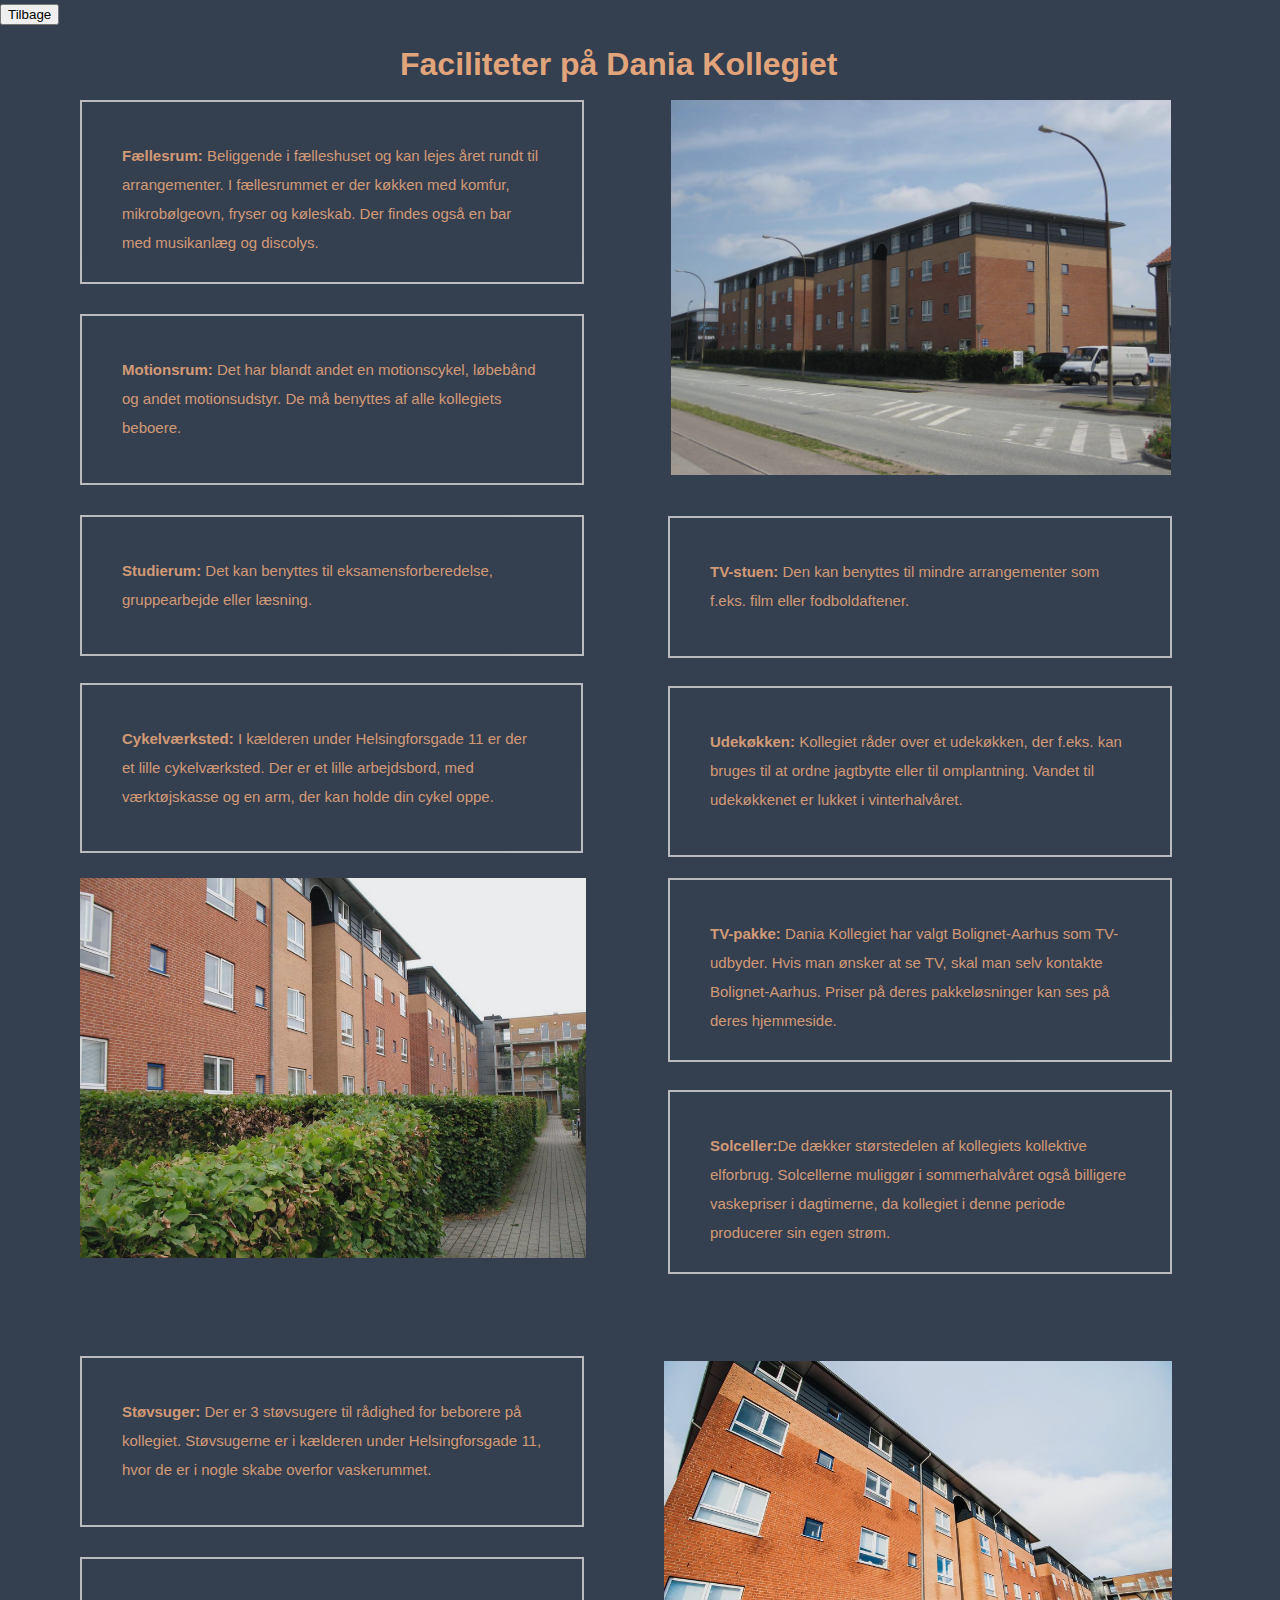
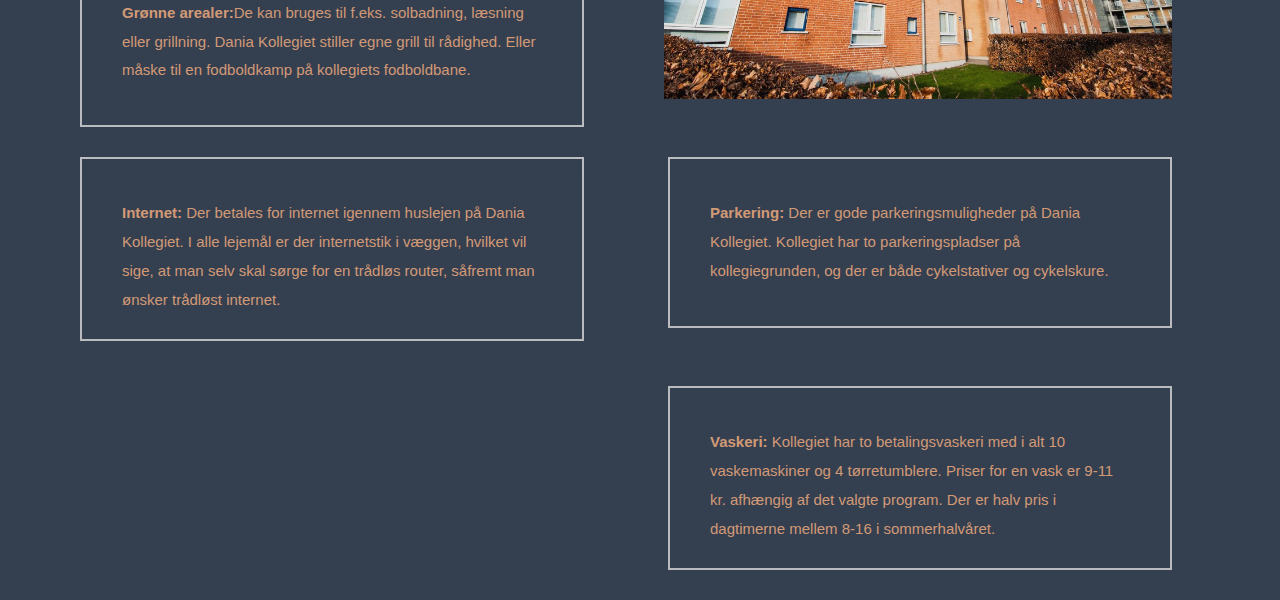
<file: UX:UI/faciliteter.html>
<!DOCTYPE html>
<html lang="en">
<head>
    <meta charset="UTF-8">
    <meta http-equiv="X-UA-Compatible" content="IE=edge">
    <meta name="viewport" content="width=device-width, initial-scale=1.0">
    <link rel="stylesheet" href="css/faciliteter.css">
    <title>Faciliteter</title>
</head>
<body>
    <form class="knap">
        <input type="button" value="Tilbage" onclick="history.go(-1)"></form>

 <div class="baggrund"> 
<h1 class="overskrift">Faciliteter på Dania Kollegiet</h1>

<img class="billede1" src="img/Dania2012.jpg">

<p class="underoverskrift"><b>Fællesrum:</b> Beliggende i fælleshuset og kan lejes året rundt til arrangementer. I fællesrummet er der køkken med komfur, mikrobølgeovn, fryser og køleskab. 
Der findes også en bar med musikanlæg og discolys.</p>

<p class="underoverskrift"><b>Motionsrum:</b> Det har blandt andet en motionscykel, løbebånd og andet motionsudstyr. De må benyttes af alle
    kollegiets beboere. 
</p>

<p class="underoverskrift"><b>Studierum:</b> Det kan benyttes til eksamensforberedelse, gruppearbejde eller læsning.</p>

<div class="overskrift4">
<p class="underoverskrift"><b>TV-stuen:</b> Den kan benyttes til mindre arrangementer som f.eks. film eller fodboldaftener.</p>
</div>

<div class="overskrift5">
<p class="underoverskrift"><b>Cykelværksted:</b> I kælderen under Helsingforsgade 11 er der et lille cykelværksted. Der er et lille arbejdsbord, 
    med værktøjskasse og en arm, der kan holde din cykel oppe.
</p></div>

<img class="billede2" src="img/dania_facili.jpg">


<div class="overskrift6">
<p class="underoverskrift"><b>Støvsuger:</b> Der er 3 støvsugere til rådighed for beborere på kollegiet. Støvsugerne er i kælderen under Helsingforsgade 11, 
    hvor de er i nogle skabe overfor vaskerummet.
</p></div>

<p class="underoverskrift"><b>Grønne arealer:</b>De kan bruges til f.eks. solbadning, læsning eller grillning. Dania Kollegiet stiller egne grill til rådighed.
    Eller måske til en fodboldkamp på kollegiets fodboldbane. 
</p>


<p class="underoverskrift"><b>Internet:</b> Der betales for internet igennem huslejen på Dania Kollegiet.
    I alle lejemål er der internetstik i væggen, hvilket vil sige, at man selv skal sørge for en trådløs router, såfremt
    man ønsker trådløst internet. 
</p>

<div class="overskrift1">
<p class="underoverskrift"><b>TV-pakke:</b> Dania Kollegiet har valgt Bolignet-Aarhus som TV-udbyder. Hvis man ønsker at se TV, skal man selv kontakte Bolignet-Aarhus.
    Priser på deres pakkeløsninger kan ses på deres hjemmeside.
</p></div>

<div class="overskrift8">
<p class="underoverskrift"><b>Vaskeri:</b> Kollegiet har to betalingsvaskeri med i alt 10 vaskemaskiner og 4 tørretumblere. Priser for en vask 
 er 9-11 kr. afhængig af det valgte program. Der er halv pris i dagtimerne mellem 8-16 i sommerhalvåret.
</p></div>

<img class="billede3" src="img/dania.jpg">

<div class="overskrift2">
<p class="underoverskrift"><b>Solceller:</b>De dækker størstedelen af kollegiets kollektive elforbrug. Solcellerne
    muliggør i sommerhalvåret også billigere vaskepriser i dagtimerne, da kollegiet i denne periode producerer sin egen strøm. 
</p></div>

<div class="overskrift7">
<p class="underoverskrift"><b>Parkering:</b> Der er gode parkeringsmuligheder på Dania Kollegiet. Kollegiet har to parkeringspladser på kollegiegrunden, og der er 
    både cykelstativer og cykelskure. 
</p></div>

<div class="overskrift3">
<p class="underoverskrift"><b>Udekøkken:</b> Kollegiet råder over et udekøkken, der f.eks. kan bruges til at ordne jagtbytte eller til omplantning. Vandet
    til udekøkkenet er lukket i vinterhalvåret. 
</p></div>
</div>





</body>
</html>
</file>
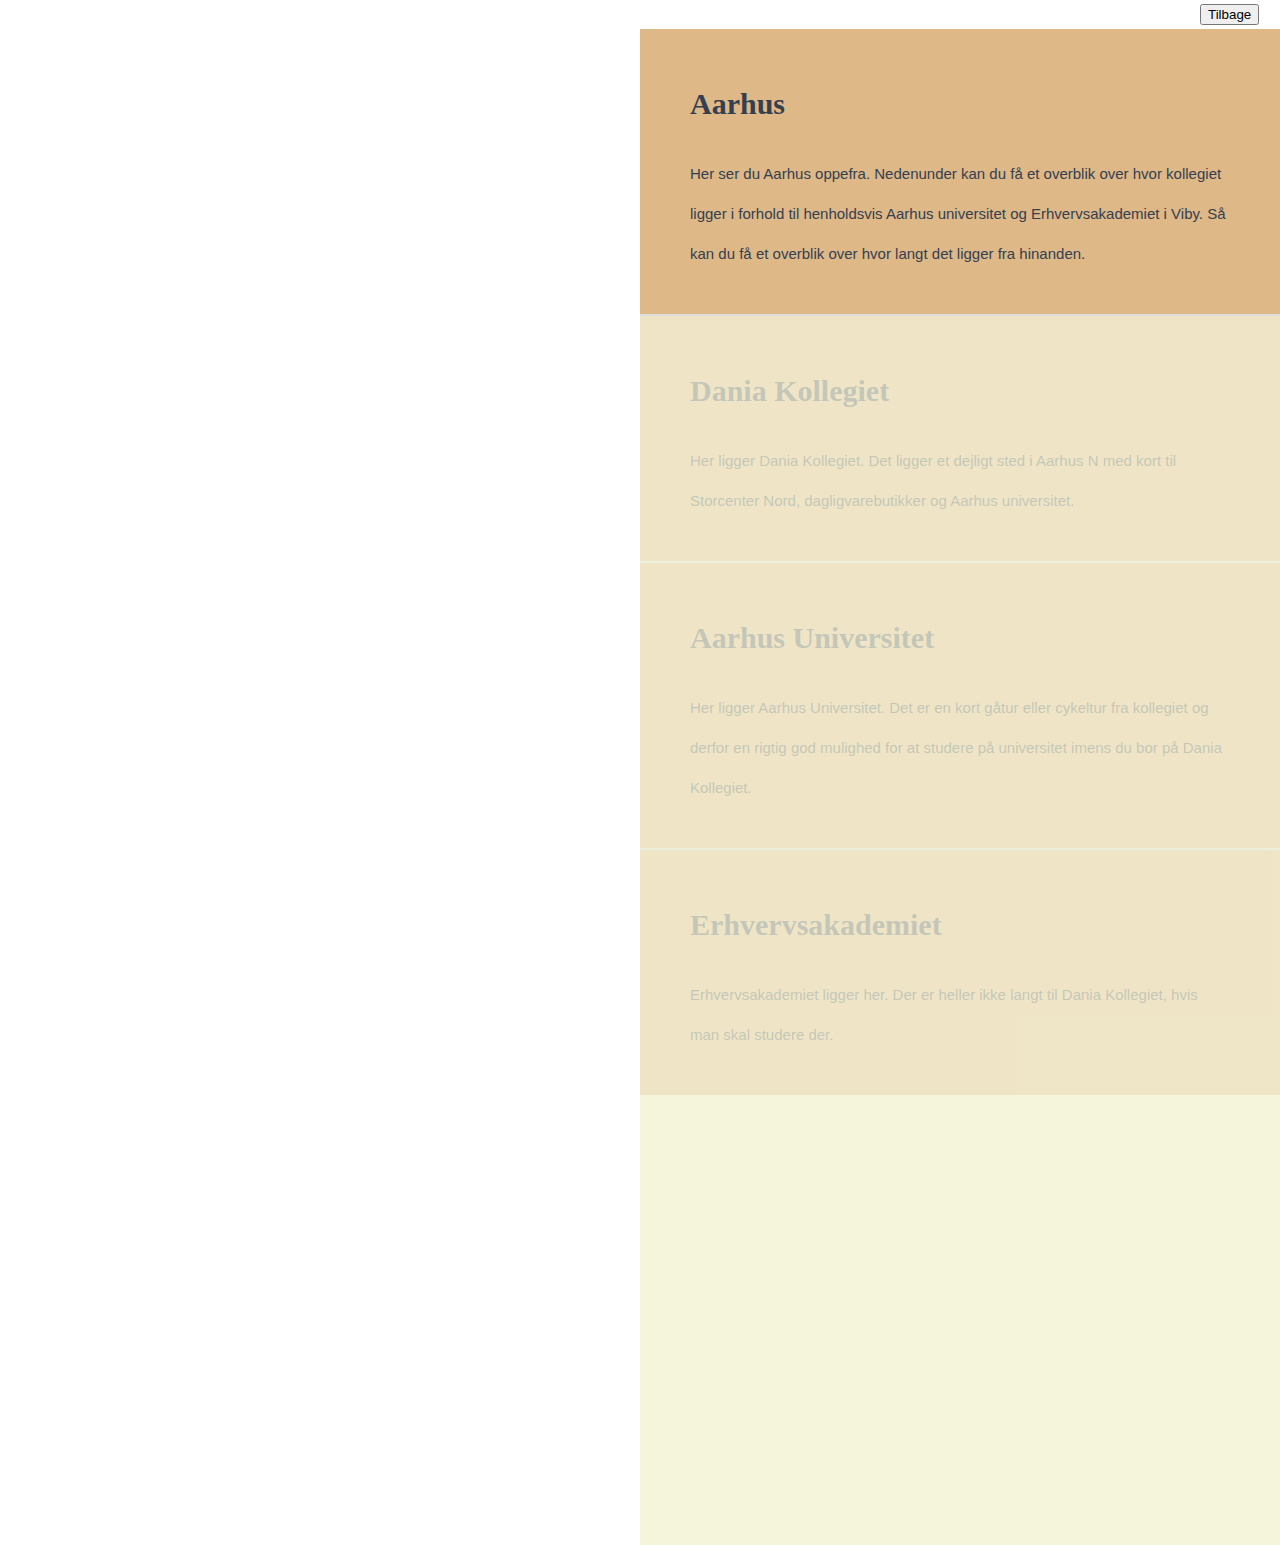
<file: UX:UI/kort.html>
<!DOCTYPE html>
<html lang="da">

<head>
    <meta charset="utf-8">
    <meta name="viewport" content="width=device-width, initial-scale=1.0">
    <meta name="keywords" content="John Riddell, musiker, trommeslager, konservatorium, Aarhus, Big band, Aarhus Jazz Orchestra, Web dokumentar, informationer, kontaktoplysninger" >
    <meta name="description" content="I denne webdokumentar får du et indblik i trommeslager og musiker John Riddells liv. Han spiller bla. sammen i Aarhus Jazz Orchestra (Big Band) og Danish Youth Jazz Orchestra.">
    <title>Dania Kollegiet</title>
    <link rel="stylesheet" href="css/style.css">
    <link rel="index" href="index.html">
    <link href="https://api.mapbox.com/mapbox-gl-js/v2.2.0/mapbox-gl.css" rel="stylesheet">
    <script src="https://api.mapbox.com/mapbox-gl-js/v2.2.0/mapbox-gl.js"></script>

</head>

<body>
<style>
body { margin: 0; padding: 0; }
#map { position: absolute; top: 0; bottom: 0; width: 100%; }
</style>
</head>
<body>
<style>
#map {
position: fixed;
width: 50%;
}
#features {
width: 50%;
margin-left: 50%;
font-family: sans-serif;
overflow-y: scroll;
background-color: beige;
}
section {
padding: 25px 50px;
line-height: 40px;
border-bottom: 2px solid #ddd;
opacity: 0.25;
font-size: 15px;
background-color: burlywood;
}
section.active {
opacity: 1;
}
section:last-child {
border-bottom: none;
margin-bottom: 450px;
}
</style>
<form class="knap">
<input type="button" value="Tilbage" onclick="history.go(-1)"></form>
 
<div id="map"></div>
<div id="features">
<section id="baker" class="active">
<h3>Aarhus</h3>
<p>
Her ser du Aarhus oppefra. Nedenunder kan du få et overblik over 
hvor kollegiet ligger i forhold til henholdsvis Aarhus universitet og 
Erhvervsakademiet i Viby. Så kan du få et overblik over hvor langt det
ligger fra hinanden. 
</p>
</section>

<section id="aldgate">
<h3>Dania Kollegiet</h3>
<p>
Her ligger Dania Kollegiet. Det ligger et dejligt sted i Aarhus N med kort til Storcenter Nord, 
dagligvarebutikker og Aarhus universitet. 
</p>

</section>
<section id="london-bridge">
<h3>Aarhus Universitet</h3>
<p>
Her ligger Aarhus Universitet. Det er en kort gåtur eller cykeltur fra kollegiet og 
derfor en rigtig god mulighed for at studere på universitet imens du bor på Dania Kollegiet. 
</p>

</p>
</section>
<section id="woolwich">
<h3>Erhvervsakademiet</h3>
<p>
Erhvervsakademiet ligger her. Der er heller ikke langt til
Dania Kollegiet, hvis man skal studere der. 
</section>

</section>
</div>
<script>

mapboxgl.accessToken = 'pk.eyJ1IjoiY2xhcmFiaXJrIiwiYSI6ImNrbjhxeDAxZzEwa2Eyd282bWx3bWpqa3YifQ.rQcU1ZFEzilWUU-rGZX7CA';
var map = new mapboxgl.Map({
container: 'map',
style: 'mapbox://styles/clarabirk/cknc7g1n118yu17mvmb295xva',
center: [10.203921, 56.162939],
zoom: 14,
bearing: 27,
pitch: 45
});
 
var chapters = {
'baker': {
bearing: 27,
center: [10.203921, 56.162939],
zoom: 10,
pitch: 45
},
'aldgate': {
duration: 6000,
center: [10.190833, 56.170833],
bearing: 150,
zoom: 15,
pitch: 0
},
'london-bridge': {
duration: 6000,
bearing: 90,
center: [10.200972, 56.170833],
zoom: 15,
pitch: 0
},
'woolwich': {
bearing: 90,
center: [10.154722, 56.116944],
zoom: 15
},
};
 
// On every scroll event, check which element is on screen
window.onscroll = function () {
var chapterNames = Object.keys(chapters);
for (var i = 0; i < chapterNames.length; i++) {
var chapterName = chapterNames[i];
if (isElementOnScreen(chapterName)) {
setActiveChapter(chapterName);
break;
}
}
};
 
var activeChapterName = 'baker';
function setActiveChapter(chapterName) {
if (chapterName === activeChapterName) return;
 
map.flyTo(chapters[chapterName]);
 
document.getElementById(chapterName).setAttribute('class', 'active');
document.getElementById(activeChapterName).setAttribute('class', '');
 
activeChapterName = chapterName;
}
 
function isElementOnScreen(id) {
var element = document.getElementById(id);
var bounds = element.getBoundingClientRect();
return bounds.top < window.innerHeight && bounds.bottom > 0;
}
</script>

</body>
</html>
</file>
<file: UX:UI/css/faciliteter.css>
body, html{
    height:100%;
    margin:0;
    font-size:16px;
    font-family: "noto serif JP", sans-serif;
    font-weight:400;
    line-height:1.8em;
    background-color: #343f50;
  }

.baggrund {
    min-height: 110%;
    position:relative;
    opacity:0.9;
    background-position:center;
    background-size:cover;
    background-repeat:no-repeat;
    background-attachment:scroll;
}

.overskrift {
    align-items: center;
    align-content: center;
    margin-left: 400px;
    color: #f5b080;
}

.underoverskrift {
    margin-left: 20px;
    color: #f5b080;
    opacity: 0.9;
    padding: 2.5%;
    padding:40px;
    border: 2px solid #d9d9d9;
    font-size: 15px;
    max-width: 420px;
    max-height: 100px;
    margin-left: 80px;
    margin-bottom: 30px;
}

/* Billeder */

.billede1 {
    max-width: 500px;
    max-height: 380px;
    float: right;
    margin-right: 109px;
}

.billede2 {
    max-width: 610px;
    max-height: 380px;
    float: left;
    margin-top: -5px;
    margin-left: 80px;
}

.billede3 {
    max-height: 380px;
    max-width: 508px;
   float: right;
   margin-right: 108px;
   margin-top: -839px;
}

/* Tekst del */

.overskrift1 {
    float: right;
    margin-right: 108px;
    margin-top: -1108px;
}

.overskrift2 {
    float: right;
    margin-right: 108px;
    margin-top: -1125px;
}

.overskrift3 {
    float: right;
    margin-right: 108px;
    margin-top: -1529px;
}

.overskrift4 {
    float: right;
    margin-right: 108px;
    margin-top: -185px;
}

.overskrift5 {
    float: right;
    margin-right: 697px;
    margin-top: -20px;
}

.overskrift6 {
    margin-top: 700px;
}

.overskrift7 {
    float: right;
    margin-right: 108px;
    margin-top: -458px;
}

.overskrift8 {
    float: right;
    margin-right: 108px;
}
</file>
<file: UX:UI/css/style.css>
/* Mobil version */

body, html{
    height:100%;
    margin:0;
    font-size:16px;
    font-family: 'Lato', sans-serif;
    font-weight:400;
    line-height:1.8em;
    color: #343f50;
  }

@media only screen and (min-width:900px) {

body, html{
    height:100%;
    margin:0;
    font-size:16px;
    font-family: 'Lato', sans-serif;
    font-weight:400;
    line-height:1.8em;
    color:#343f50;
}

h1, h2, h3, h4, h5{
    font-family: serif;
    font-size: 30px;
}

/* Billeder menupunkter */

.pimg1, .pimg2, .pimg3, .pimg4, .pimg5{
  position:relative;
  opacity:0.9;
  background-position:center;
  background-size:cover;
  background-repeat:no-repeat;
  background-attachment:scroll;
}

.pimg1{
  background-image:url('/img/daniaview1.png');
  min-height: 100%;
}

.pimg2{
  min-height: 100%;
}

.pimg3{
  background-image:url('/img/motionsrum.png');
  min-height: 100%;
}

.pimg4{
  background-image:url('../img/Dania2012.jpg');
  min-height: 100%;
}

.pimg5{
  background-position: bottom;
  min-height: 50%;
}

/* LOGO */

.logo {
    max-width: 400px;
    max-height: 400px;
    margin-left: 420px;
    margin-top: 200px;
    background-color:#fff;
    color: #000;
    opacity: 0.9;
    padding: 2.5%;
    color:#fff;
    padding:40px;
    border: 2px solid black;
    font-size: 15px;
}

/* Kort til Aarhus */

.kortaarhus {
    margin-left: 80px;
    max-width: 500px;
    max-height: 500px;
    margin-bottom: 20px;
    margin-top: -25px;
}

.tekst {
    margin-left: 700px;
    margin-top: -350px;
    margin-bottom: 200px;
    color: #343f50;
}

.knap {
    margin-left: 1200px;
}

/* Infographic */ 

.info {
max-height: 600px;
max-width: 700px;
margin-left: -10px;
margin-bottom: 10px; 
margin-top: 30px;
}

.section {
    background-color: #666;
}

.text {
    color: white;
    padding: 6px;    
}

.outer_flexbox {
    padding-bottom: 20px;
}

.flexbox {
    border: 2.5px solid #f5b080;
    margin: 5px;
    border-radius: 20px;
    margin-left: 100px;
    margin-right: 30px;
    transition: transform .5s;
    width: 300px;
    float: right;
    margin-top: 130px;
    padding: 10px;
}

.flexbox:hover {
    -ms-transform: scale(1.075);
    -webkit-transform: scale(1.075); 
    transform: scale(1.075); 
    cursor: pointer;
}

.text {
    margin-top: -15px;
    margin-bottom: 20px;
}

/* -- Overskrifter/sektioner -- */

.section{
  text-align:left;
  padding:5% ;
  background-color: #343f50;
}

.section1{
    text-align:left;
    padding-top: 50px;
    padding-left: 170px;
    width: 100%;
    background-color: #343f50;
  }

.section h2{
    text-align: center;
}

.section-light{
  background-color: #343f50;
  color:#f5b080;
}

.section-intro {
    background-color: white;
    color: #343f50;
}

.section-motionsrum {
    background-color: white;
    color: #343f50;
}

.section-info {
    background-color: #343f50;
    color: #f4f4f4
}

.section-dark{
        background-color: #F3D8C3;
        color:#343f50;
        text-align: left;
        width: 100%;
}

.faciliteter {
    text-align: center;
    margin-left: 80px;
}

/* Knap til faciliteter */

.link2 {
    margin-left: 450px;
    color: #343f50;
    border: 1px solid #343f50;
    border-radius: 5px;
    text-decoration: none;
    padding: 5px;
    text-align: center;
}

/* -- Tekst på siden -- */

.ptext{
  position:absolute;
  top:50%;
  width:100%;
  text-align:center;
  color: #343f50;
  font-size:27px;
  letter-spacing:8px;
  text-transform:uppercase;
}

.ptext .border{
    background-color:#111;
    color:#fff;
    padding:20px;
    border: 2px solid;
    font-size: 15px;
}

.ptext .border.trans{
    background-color:#fff;
    color: #000;
    opacity: 0.7;
    font-size: 20px;
    padding: 2.5%;
}

/* Motionsrum */

.flexh{
width: 100%;
font-family: 'Raleway', sans-serif;
font-weight:bold;
}
    
.flexh2{
margin-top: -400px;
margin-left: 800px;
}
    
.gif {
margin-top: 50px;
margin-left: -100px;
}
    
.flexh3{
margin-left: 230px;
}
    
.flexp{
width: 46%;
padding: 0 2%;
margin-top: 20px;
}

/* -- Video/motiongraphic -- */
.grid-container {
    display: flex;
    grid-template-columns: 1fr 1fr 1fr 1fr;
    grid-template-rows: 1fr 1fr 1fr;
    gap: 0px 0px;
    grid-template-areas:
      "celle1 celle1 celle2 celle2"
      ". . . ."
      ". . . .";
  }
  
.celle1 { grid-area: celle1;
width: 100%; 
}
  
.celle2 { grid-area: celle2;
    width: 140%; 
}
  
.liste {
    text-align: left;
    margin-left: -10px;
    margin-bottom: 50px;    
}

#kontor{
    width: 100%;
    margin: 0; 
    height: auto;
    background: #282e34;
    padding: 0;
}

.flexh1 {
    width: 100%;
    font-family: 'Raleway', sans-serif;
    font-weight:bold;
    margin-top: -10px;
    margin-bottom: -10px;
}

.text2 {
    margin-left: -70px;
    margin-bottom: 18px;
}


/* Footer */

#containerp4{
    max-width: 100%;
    height: auto;
}

.flexfooter{
    width: 100%;
    margin: 5% 0;
    padding: 0;
}

.flexlinks{
   width: 100%;
    display: flex;
    justify-content: center;
    text-decoration: none;
    color: #343f50;
}

.flexlinks:hover{
    text-decoration: underline;
}

.footerdiv{
    margin:0;
    padding:2%;
}

/* Lydklip på billeder */

.flexlyd{
    max-width: 100%;
    margin-bottom: 5%;
    border: 2px #fff solid;
    border-radius: 5px;
}

/* -- MEDIA -- */

@media(min-width:768px){
    
.pimg1, .pimg2, .pimg3, .pimg4, .pimg5{
background-attachment:fixed;
}
    
.ptext .border{
font-size: 30px;
}
    
.ptext .border.trans{
font-size: 25px;
}
    
/* Flex på tekst */

#containerp{
display: flex;
flex-wrap: wrap;
}

#containerp1{
    display: flex;
    flex-wrap: wrap;
}
    
#containerp2{
display: flex;
flex-wrap: wrap;
}
    
#containerp3{
display: flex;
flex-wrap: wrap;
}
    
#containerp4{
display: flex;
flex-wrap: wrap;
width: 100%;
padding: 2% 0;
justify-content: center;
}
 
.flexh{
width: 100%;
}

.flexp{
width: 46%;
padding: 0 2%;
text-align: justify;
}
    
.flexlyd{
max-width: 100%;
}
    
.hjemmestudie{
margin: 0 0 4% 0;
}
    
/* Video del */
    
#kontor{
    width: 75%;
    margin: 0 12.5%;
    height: auto;
    background: #282e34;
    padding: 0;
}

.videodel2{
padding: 0;
}
    
.videodel1{
    padding-top: 85px;
    width: 100%;
}  
/* Footer */ 
    
.flexfooter{
width: 100%;
}
    
.vidogtekst{
width: 40%;
margin: 0 2.5%;
}
    
/* Links */

.footerdiv{
display: flex;
flex-wrap: wrap;
max-width: 100%;
}
    
.flexlinks{
max-width: 30%;
margin: 1% 0;
}
    
}
}
</file>
